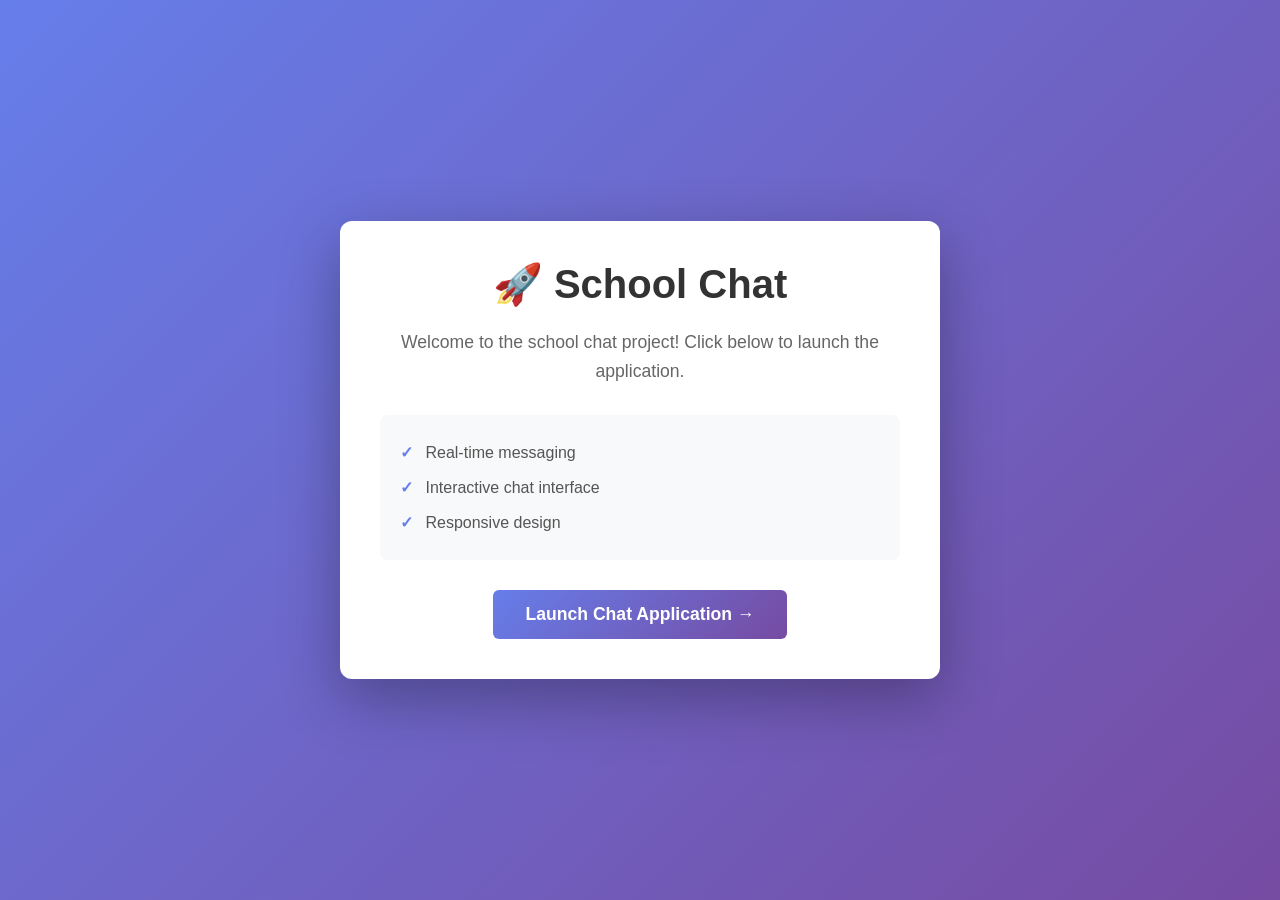
<file: docs/index.html>
<!DOCTYPE html>
<html lang="en">
<head>
    <meta charset="UTF-8">
    <meta name="viewport" content="width=device-width, initial-scale=1.0">
    <title>School Chat Project</title>
    <style>
        * {
            margin: 0;
            padding: 0;
            box-sizing: border-box;
        }

        body {
            font-family: -apple-system, BlinkMacSystemFont, 'Segoe UI', Roboto, Oxygen, Ubuntu, Cantarell, sans-serif;
            background: linear-gradient(135deg, #667eea 0%, #764ba2 100%);
            display: flex;
            justify-content: center;
            align-items: center;
            min-height: 100vh;
            padding: 20px;
        }

        .container {
            background: white;
            border-radius: 12px;
            box-shadow: 0 20px 60px rgba(0, 0, 0, 0.3);
            padding: 40px;
            max-width: 600px;
            text-align: center;
        }

        h1 {
            color: #333;
            margin-bottom: 20px;
            font-size: 2.5em;
        }

        p {
            color: #666;
            font-size: 1.1em;
            margin-bottom: 30px;
            line-height: 1.6;
        }

        .button {
            display: inline-block;
            padding: 14px 32px;
            background: linear-gradient(135deg, #667eea 0%, #764ba2 100%);
            color: white;
            text-decoration: none;
            border-radius: 6px;
            font-size: 1.1em;
            font-weight: 600;
            transition: transform 0.3s, box-shadow 0.3s;
            border: none;
            cursor: pointer;
        }

        .button:hover {
            transform: translateY(-2px);
            box-shadow: 0 10px 20px rgba(102, 126, 234, 0.4);
        }

        .feature-list {
            text-align: left;
            margin: 30px 0;
            padding: 20px;
            background: #f8f9fa;
            border-radius: 8px;
        }

        .feature-list li {
            list-style: none;
            padding: 8px 0;
            color: #555;
        }

        .feature-list li:before {
            content: "✓ ";
            color: #667eea;
            font-weight: bold;
            margin-right: 8px;
        }
    </style>
</head>
<body>
    <div class="container">
        <h1>🚀 School Chat</h1>
        <p>Welcome to the school chat project! Click below to launch the application.</p>
        
        <ul class="feature-list">
            <li>Real-time messaging</li>
            <li>Interactive chat interface</li>
            <li>Responsive design</li>
        </ul>

        <a href="chat/" class="button">Launch Chat Application →</a>
    </div>
</body>
</html>
</file>
